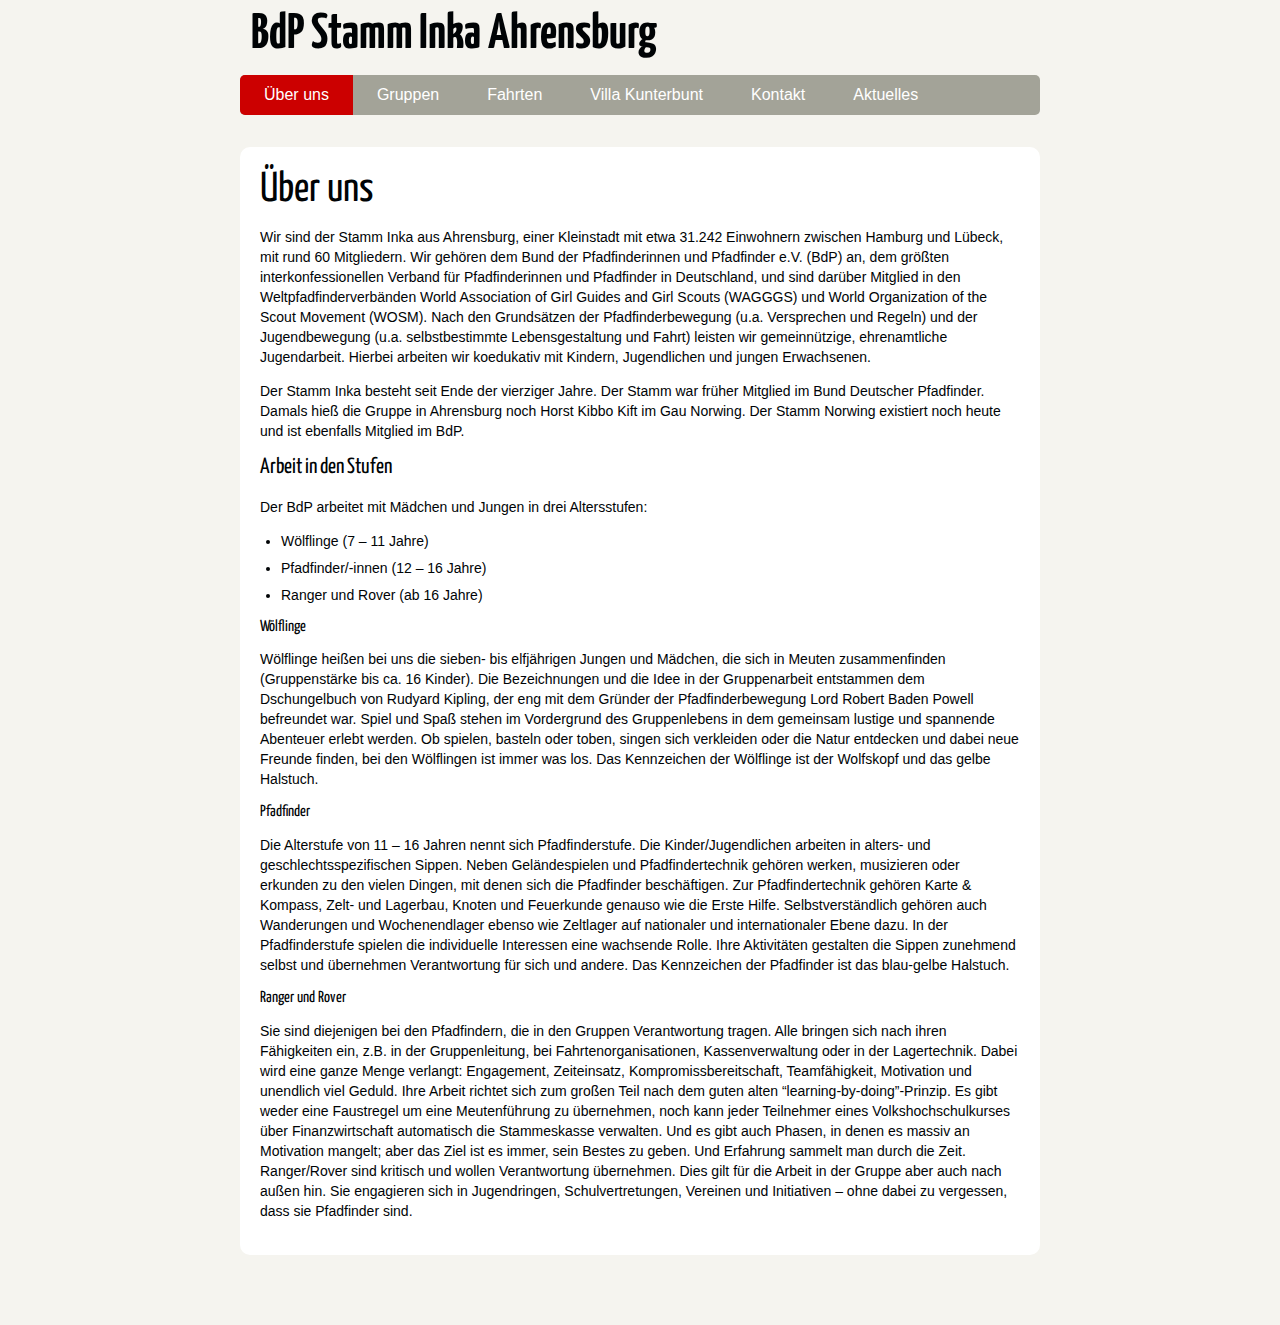
<file: index.html>
<!DOCTYPE html>
<html lang="de">
<head>
        <meta charset="utf-8" />
        <title>Über uns</title>
        <link rel="stylesheet" href="./theme/css/main.css" />

        <!--[if IE]>
            <script src="http://html5shiv.googlecode.com/svn/trunk/html5.js"></script>
        <![endif]-->
</head>

<body id="index" class="home">
        <header id="banner" class="body">
                <h1><a href="./">BdP Stamm Inka Ahrensburg </a></h1>
                <nav><ul>
                    <li class="active"><a href="./">Über uns</a></li>
                    <li><a href="./pages/20-Gruppen.html">Gruppen</a></li>
                    <li><a href="./pages/30-Fahrten.html">Fahrten</a></li>
                    <li><a href="./pages/40-Villa.html">Villa Kunterbunt</a></li>
                    <li><a href="./pages/50-Kontak.html">Kontakt</a></li>
                    <li><a href="./category/aktuelles.html">Aktuelles</a></li>
                </ul></nav>
        </header><!-- /#banner -->
<section id="content" class="body">
    <h1 class="entry-title">Über uns</h1>
    
    <p>Wir sind der Stamm Inka aus Ahrensburg, einer Kleinstadt mit etwa 31.242 Einwohnern zwischen Hamburg und Lübeck, mit rund 60 Mitgliedern. Wir gehören dem Bund der Pfadfinderinnen und Pfadfinder e.V. (BdP) an, dem größten interkonfessionellen Verband für Pfadfinderinnen und Pfadfinder in Deutschland, und sind darüber Mitglied in den Weltpfadfinderverbänden World Association of Girl Guides and Girl Scouts (WAGGGS) und World Organization of the Scout Movement (WOSM). Nach den Grundsätzen der Pfadfinderbewegung (u.a. Versprechen und Regeln) und der Jugendbewegung (u.a. selbstbestimmte Lebensgestaltung und Fahrt) leisten wir gemeinnützige, ehrenamtliche Jugendarbeit. Hierbei arbeiten wir koedukativ mit Kindern, Jugendlichen und jungen Erwachsenen.</p>
<p>Der Stamm Inka besteht seit Ende der vierziger Jahre. Der Stamm war früher Mitglied im Bund Deutscher Pfadfinder. Damals hieß die Gruppe in Ahrensburg noch Horst Kibbo Kift im Gau Norwing. Der Stamm Norwing existiert noch heute und ist ebenfalls Mitglied im BdP.</p>
<h2>Arbeit in den Stufen</h2>
<p>Der BdP arbeitet mit Mädchen und Jungen in drei Altersstufen:</p>
<ul>
<li>Wölflinge (7 – 11 Jahre)</li>
<li>Pfadfinder/-innen (12 – 16 Jahre)</li>
<li>Ranger und Rover (ab 16 Jahre)</li>
</ul>
<h5>Wölflinge</h5>
<p>Wölflinge heißen bei uns die sieben- bis elfjährigen Jungen und Mädchen, die sich in Meuten zusammenfinden (Gruppenstärke bis  ca. 16 Kinder).
Die Bezeichnungen und die Idee in der Gruppenarbeit entstammen dem Dschungelbuch von Rudyard Kipling, der eng mit dem Gründer der Pfadfinderbewegung Lord Robert Baden Powell befreundet war.
Spiel und Spaß stehen im Vordergrund des Gruppenlebens in dem gemeinsam lustige und spannende Abenteuer erlebt werden. Ob spielen, basteln oder toben, singen sich verkleiden oder die Natur entdecken und dabei neue Freunde finden, bei den Wölflingen ist immer was los.
Das Kennzeichen der Wölflinge ist der Wolfskopf und das gelbe Halstuch.</p>
<h5>Pfadfinder</h5>
<p>Die Alterstufe von 11 – 16 Jahren nennt sich Pfadfinderstufe. Die Kinder/Jugendlichen arbeiten in alters- und geschlechtsspezifischen Sippen. Neben Geländespielen und Pfadfindertechnik gehören werken, musizieren oder erkunden zu den vielen Dingen, mit denen sich die Pfadfinder beschäftigen. Zur Pfadfindertechnik gehören Karte &amp; Kompass, Zelt- und Lagerbau, Knoten und Feuerkunde genauso wie die Erste Hilfe. Selbstverständlich gehören auch Wanderungen und Wochenendlager ebenso wie Zeltlager auf nationaler und internationaler Ebene dazu.
In der Pfadfinderstufe spielen die individuelle Interessen eine wachsende Rolle. Ihre Aktivitäten gestalten die Sippen zunehmend selbst und übernehmen Verantwortung für sich und andere.
Das Kennzeichen der Pfadfinder ist das blau-gelbe Halstuch.</p>
<h5>Ranger und Rover</h5>
<p>Sie sind diejenigen bei den Pfadfindern, die in den Gruppen Verantwortung tragen. Alle bringen sich nach ihren Fähigkeiten ein, z.B. in der Gruppenleitung, bei Fahrtenorganisationen, Kassenverwaltung oder in der Lagertechnik. Dabei wird eine ganze Menge verlangt: Engagement, Zeiteinsatz, Kompromissbereitschaft, Teamfähigkeit, Motivation und unendlich viel Geduld.
Ihre Arbeit richtet sich zum großen Teil nach dem guten alten “learning-by-doing”-Prinzip. Es gibt weder eine Faustregel um eine Meutenführung zu übernehmen, noch kann jeder Teilnehmer eines Volkshochschulkurses über Finanzwirtschaft automatisch die Stammeskasse verwalten. Und es gibt auch Phasen, in denen es massiv an Motivation mangelt; aber das Ziel ist es immer, sein Bestes zu geben. Und Erfahrung sammelt man durch die Zeit.
Ranger/Rover sind kritisch und wollen Verantwortung übernehmen. Dies gilt für die Arbeit in der Gruppe aber auch nach außen hin. Sie engagieren sich in Jugendringen, Schulvertretungen, Vereinen und Initiativen – ohne dabei zu vergessen, dass sie Pfadfinder sind.</p>
</section>
        <section id="extras" class="body">
        </section><!-- /#extras -->

</body>
</html>
</file>
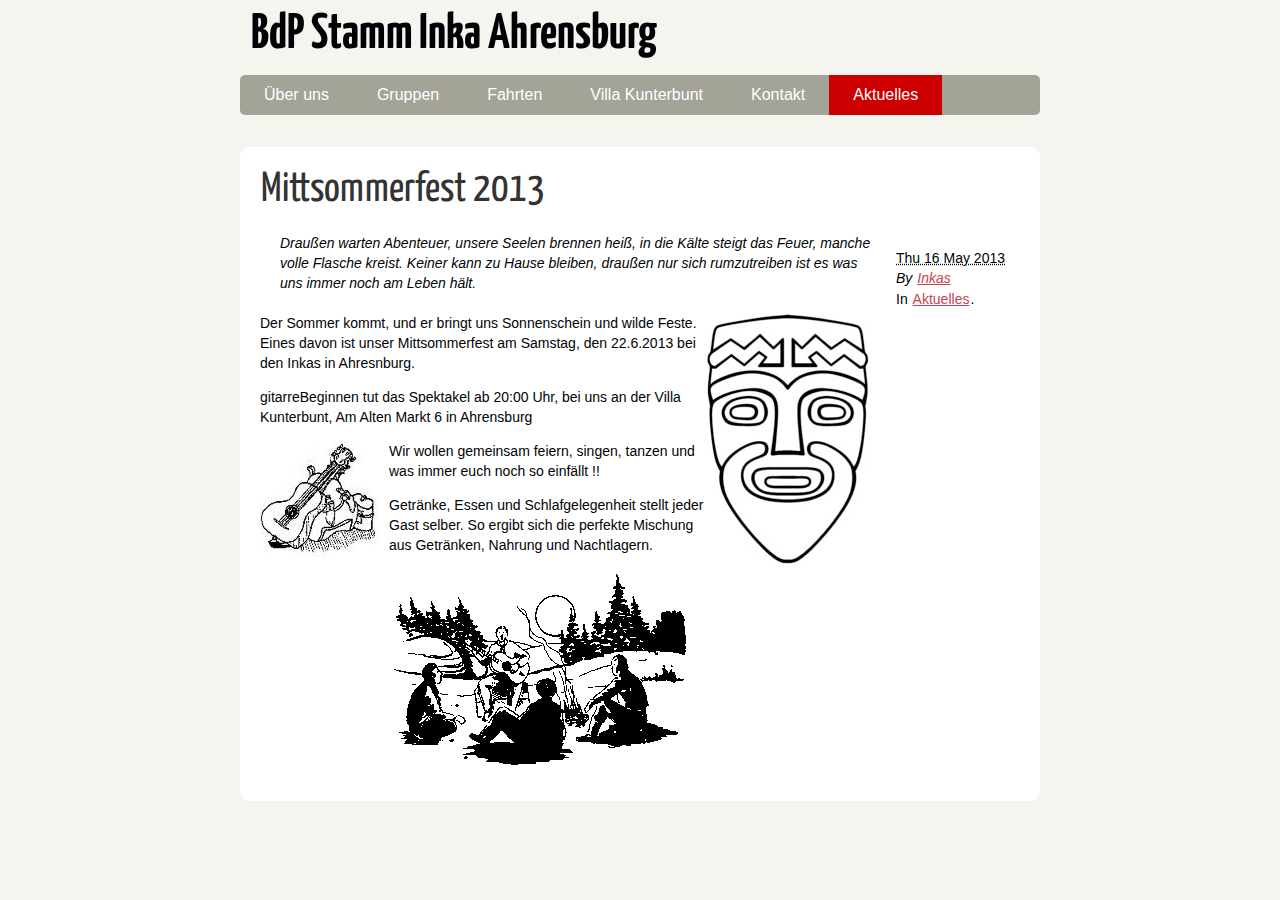
<file: 2013Mittsommerfest.html>
<!DOCTYPE html>
<html lang="de">
<head>
        <meta charset="utf-8" />
        <title>Mittsommerfest 2013</title>
        <link rel="stylesheet" href="./theme/css/main.css" />

        <!--[if IE]>
            <script src="http://html5shiv.googlecode.com/svn/trunk/html5.js"></script>
        <![endif]-->
</head>

<body id="index" class="home">
        <header id="banner" class="body">
                <h1><a href="./">BdP Stamm Inka Ahrensburg </a></h1>
                <nav><ul>
                    <li><a href="./">Über uns</a></li>
                    <li><a href="./pages/20-Gruppen.html">Gruppen</a></li>
                    <li><a href="./pages/30-Fahrten.html">Fahrten</a></li>
                    <li><a href="./pages/40-Villa.html">Villa Kunterbunt</a></li>
                    <li><a href="./pages/50-Kontak.html">Kontakt</a></li>
                    <li class="active"><a href="./category/aktuelles.html">Aktuelles</a></li>
                </ul></nav>
        </header><!-- /#banner -->
<section id="content" class="body">
  <article>
    <header>
      <h1 class="entry-title">
        <a href="./2013Mittsommerfest.html" rel="bookmark"
           title="Permalink to Mittsommerfest 2013">Mittsommerfest 2013</a></h1>
    </header>

    <div class="entry-content">
<footer class="post-info">
        <abbr class="published" title="2013-05-16T08:54:40+02:00">
                Thu 16 May 2013
        </abbr>

        <address class="vcard author">
                By <a class="url fn" href="./author/inkas.html">Inkas</a>
        </address>
<p>In <a href="./category/aktuelles.html">Aktuelles</a>. </p>

</footer><!-- /.post-info -->      <blockquote>
<p>Draußen warten Abenteuer,
unsere Seelen brennen heiß,
in die Kälte steigt das Feuer,
manche volle Flasche kreist.
Keiner kann zu Hause bleiben,
draußen nur sich rumzutreiben
ist es was uns immer noch am Leben hält.</p>
</blockquote>
<div style="float: right; margin:0 10px 10px 0">
    <img src="/uploads/2013/05/inka-e1368720586261.jpg" alt="Inka Kopf" title="Inka Kopf"/>
</div>

<p>Der Sommer kommt, und er bringt uns Sonnenschein und wilde Feste. Eines davon ist unser Mittsommerfest am Samstag, den 22.6.2013 bei den Inkas in Ahresnburg.</p>
<p>gitarreBeginnen tut das Spektakel ab 20:00 Uhr,
bei uns an der Villa Kunterbunt,
Am Alten Markt 6 in Ahrensburg</p>
<div style="float: left; margin:0 10px 10px 0">
    <img src="/uploads/2013/05/gitarre-e1368720610636.jpg" alt="Gitarre und Affe" title="Gitarre"/>
</div>

<p>Wir wollen gemeinsam feiern, singen, tanzen und was immer euch noch so einfällt !!</p>
<p>Getränke, Essen und Schlafgelegenheit stellt jeder Gast selber. So ergibt sich die perfekte Mischung aus Getränken, Nahrung und Nachtlagern.</p>
<div style="float: center; margin:0 10px 10px 0">
    <img src="/uploads/2013/05/feuerkreis-300x197.gif" alt="Singerunde am Feuerkreis" title="Feuerkreis"/>
</div>
    </div><!-- /.entry-content -->

  </article>
</section>
        <section id="extras" class="body">
        </section><!-- /#extras -->

</body>
</html>
</file>
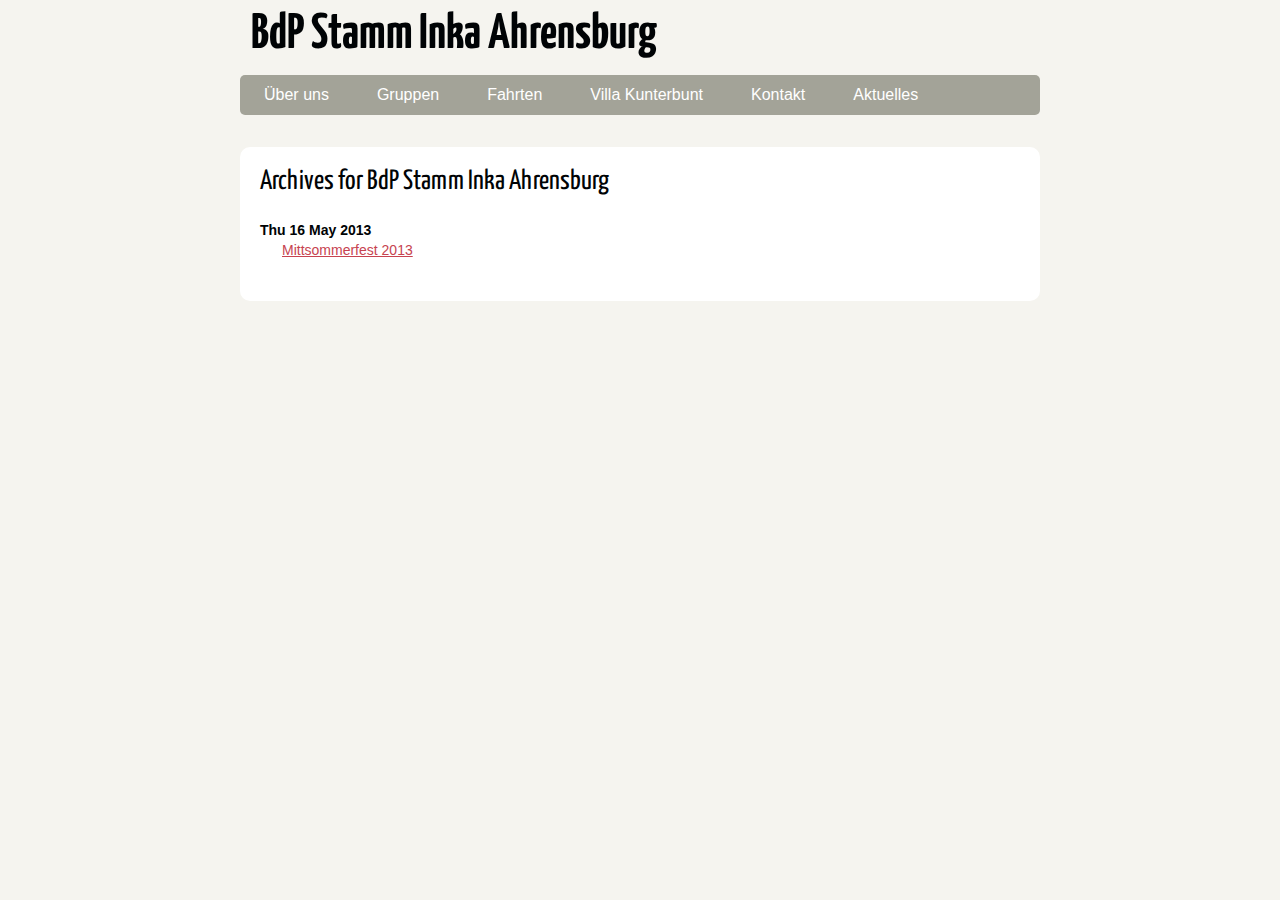
<file: archives.html>
<!DOCTYPE html>
<html lang="de">
<head>
        <meta charset="utf-8" />
        <title>BdP Stamm Inka Ahrensburg</title>
        <link rel="stylesheet" href="./theme/css/main.css" />

        <!--[if IE]>
            <script src="http://html5shiv.googlecode.com/svn/trunk/html5.js"></script>
        <![endif]-->
</head>

<body id="index" class="home">
        <header id="banner" class="body">
                <h1><a href="./">BdP Stamm Inka Ahrensburg </a></h1>
                <nav><ul>
                    <li><a href="./">Über uns</a></li>
                    <li><a href="./pages/20-Gruppen.html">Gruppen</a></li>
                    <li><a href="./pages/30-Fahrten.html">Fahrten</a></li>
                    <li><a href="./pages/40-Villa.html">Villa Kunterbunt</a></li>
                    <li><a href="./pages/50-Kontak.html">Kontakt</a></li>
                    <li><a href="./category/aktuelles.html">Aktuelles</a></li>
                </ul></nav>
        </header><!-- /#banner -->
<section id="content" class="body">
<h1>Archives for BdP Stamm Inka Ahrensburg</h1>

<dl>
    <dt>Thu 16 May 2013</dt>
    <dd><a href="./2013Mittsommerfest.html">Mittsommerfest 2013</a></dd>
</dl>
</section>
        <section id="extras" class="body">
        </section><!-- /#extras -->

</body>
</html>
</file>
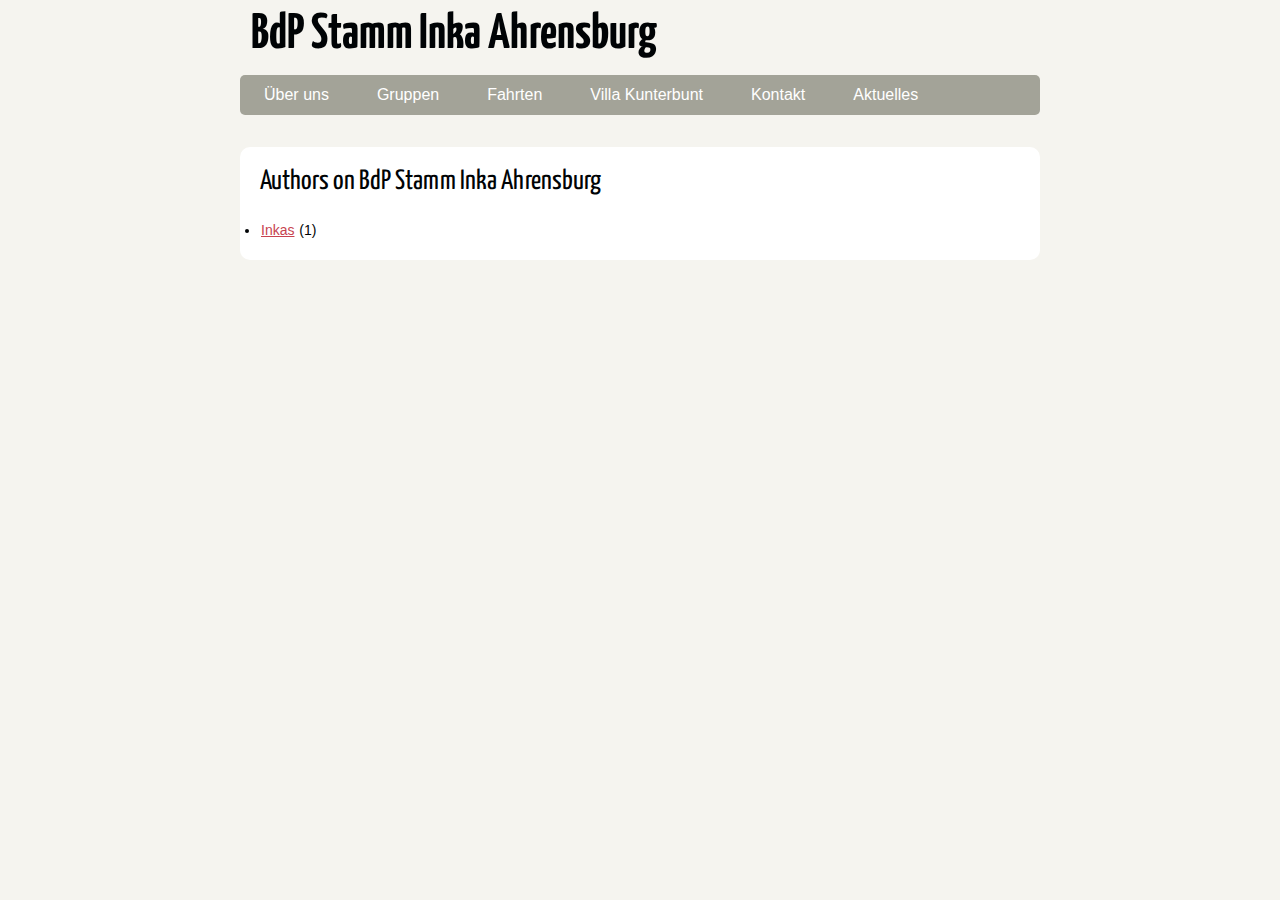
<file: authors.html>
<!DOCTYPE html>
<html lang="de">
<head>
        <meta charset="utf-8" />
        <title>BdP Stamm Inka Ahrensburg - Authors</title>
        <link rel="stylesheet" href="./theme/css/main.css" />

        <!--[if IE]>
            <script src="http://html5shiv.googlecode.com/svn/trunk/html5.js"></script>
        <![endif]-->
</head>

<body id="index" class="home">
        <header id="banner" class="body">
                <h1><a href="./">BdP Stamm Inka Ahrensburg </a></h1>
                <nav><ul>
                    <li><a href="./">Über uns</a></li>
                    <li><a href="./pages/20-Gruppen.html">Gruppen</a></li>
                    <li><a href="./pages/30-Fahrten.html">Fahrten</a></li>
                    <li><a href="./pages/40-Villa.html">Villa Kunterbunt</a></li>
                    <li><a href="./pages/50-Kontak.html">Kontakt</a></li>
                    <li><a href="./category/aktuelles.html">Aktuelles</a></li>
                </ul></nav>
        </header><!-- /#banner -->

<section id="content" class="body">
    <h1>Authors on BdP Stamm Inka Ahrensburg</h1>        <li><a href="./author/inkas.html">Inkas</a> (1)</li>
</section>

        <section id="extras" class="body">
        </section><!-- /#extras -->

</body>
</html>
</file>
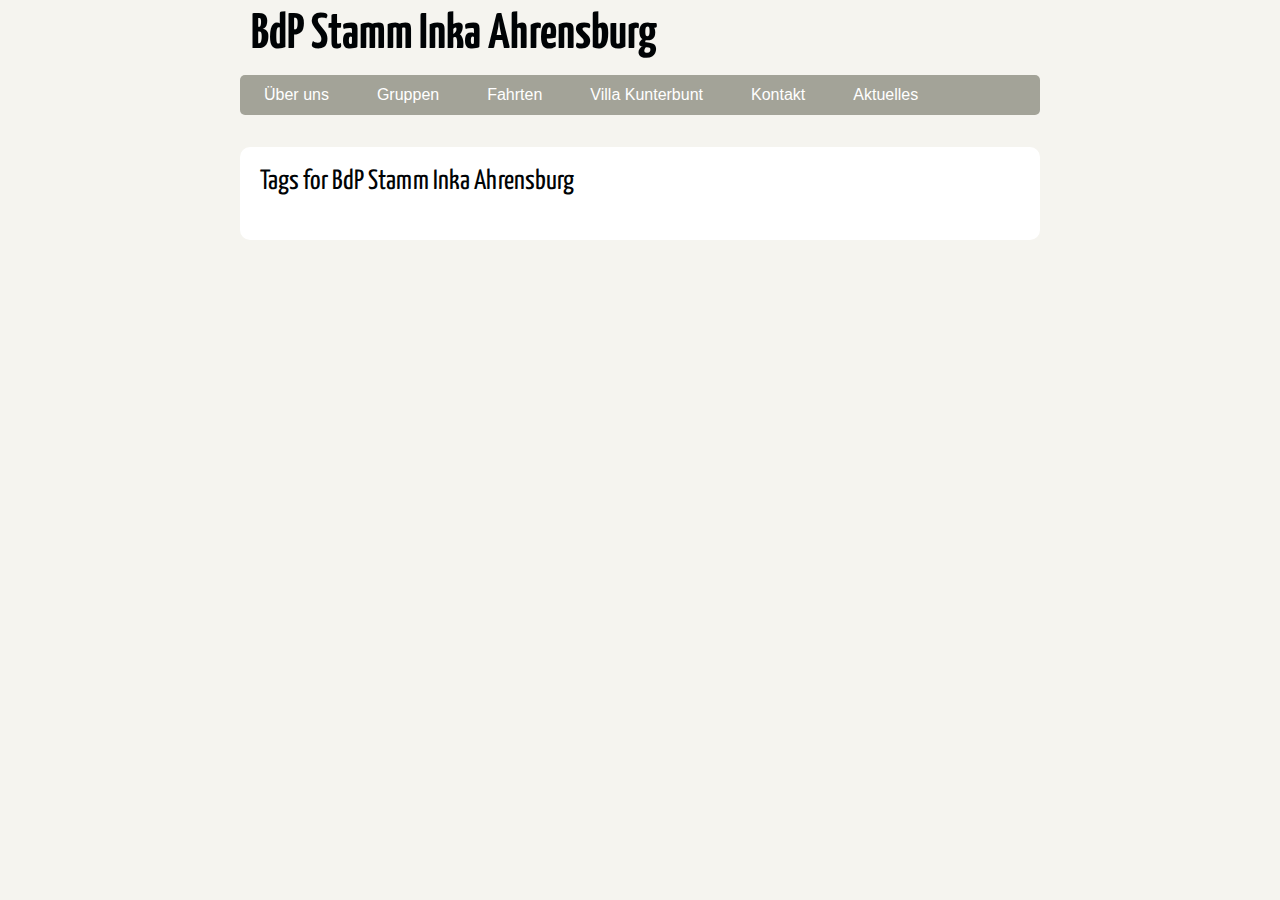
<file: tags.html>
<!DOCTYPE html>
<html lang="de">
<head>
        <meta charset="utf-8" />
        <title>BdP Stamm Inka Ahrensburg - Tags</title>
        <link rel="stylesheet" href="./theme/css/main.css" />

        <!--[if IE]>
            <script src="http://html5shiv.googlecode.com/svn/trunk/html5.js"></script>
        <![endif]-->
</head>

<body id="index" class="home">
        <header id="banner" class="body">
                <h1><a href="./">BdP Stamm Inka Ahrensburg </a></h1>
                <nav><ul>
                    <li><a href="./">Über uns</a></li>
                    <li><a href="./pages/20-Gruppen.html">Gruppen</a></li>
                    <li><a href="./pages/30-Fahrten.html">Fahrten</a></li>
                    <li><a href="./pages/40-Villa.html">Villa Kunterbunt</a></li>
                    <li><a href="./pages/50-Kontak.html">Kontakt</a></li>
                    <li><a href="./category/aktuelles.html">Aktuelles</a></li>
                </ul></nav>
        </header><!-- /#banner -->

<section id="content" class="body">
    <h1>Tags for BdP Stamm Inka Ahrensburg</h1></section>

        <section id="extras" class="body">
        </section><!-- /#extras -->

</body>
</html>
</file>
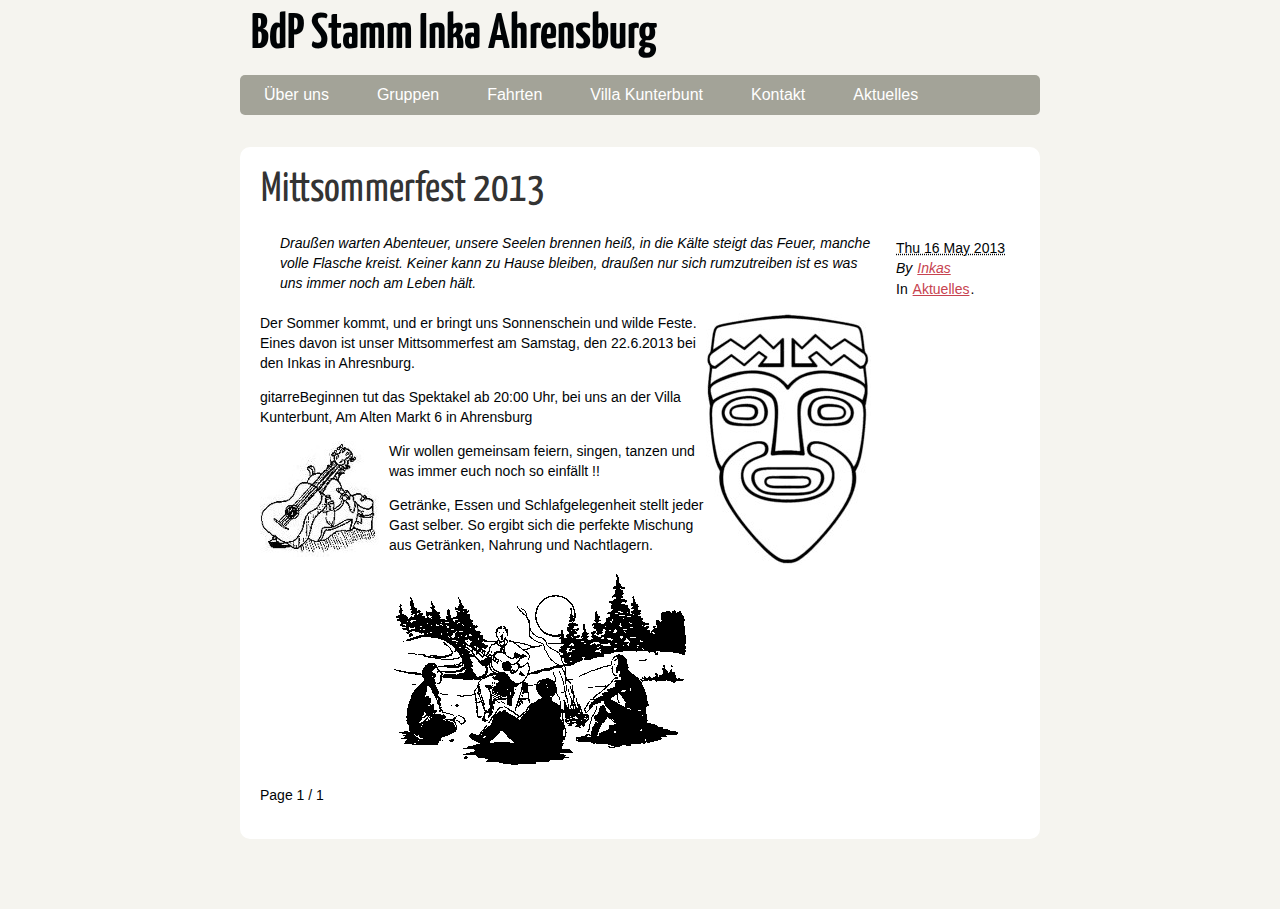
<file: author/inkas.html>
<!DOCTYPE html>
<html lang="de">
<head>
        <meta charset="utf-8" />
        <title>BdP Stamm Inka Ahrensburg - Inkas</title>
        <link rel="stylesheet" href="../theme/css/main.css" />

        <!--[if IE]>
            <script src="http://html5shiv.googlecode.com/svn/trunk/html5.js"></script>
        <![endif]-->
</head>

<body id="index" class="home">
        <header id="banner" class="body">
                <h1><a href="../">BdP Stamm Inka Ahrensburg </a></h1>
                <nav><ul>
                    <li><a href="../">Über uns</a></li>
                    <li><a href="../pages/20-Gruppen.html">Gruppen</a></li>
                    <li><a href="../pages/30-Fahrten.html">Fahrten</a></li>
                    <li><a href="../pages/40-Villa.html">Villa Kunterbunt</a></li>
                    <li><a href="../pages/50-Kontak.html">Kontakt</a></li>
                    <li><a href="../category/aktuelles.html">Aktuelles</a></li>
                </ul></nav>
        </header><!-- /#banner -->

            <aside id="featured" class="body">
                <article>
                    <h1 class="entry-title"><a href="../2013Mittsommerfest.html">Mittsommerfest 2013</a></h1>
<footer class="post-info">
        <abbr class="published" title="2013-05-16T08:54:40+02:00">
                Thu 16 May 2013
        </abbr>

        <address class="vcard author">
                By <a class="url fn" href="../author/inkas.html">Inkas</a>
        </address>
<p>In <a href="../category/aktuelles.html">Aktuelles</a>. </p>

</footer><!-- /.post-info --><blockquote>
<p>Draußen warten Abenteuer,
unsere Seelen brennen heiß,
in die Kälte steigt das Feuer,
manche volle Flasche kreist.
Keiner kann zu Hause bleiben,
draußen nur sich rumzutreiben
ist es was uns immer noch am Leben hält.</p>
</blockquote>
<div style="float: right; margin:0 10px 10px 0">
    <img src="/uploads/2013/05/inka-e1368720586261.jpg" alt="Inka Kopf" title="Inka Kopf"/>
</div>

<p>Der Sommer kommt, und er bringt uns Sonnenschein und wilde Feste. Eines davon ist unser Mittsommerfest am Samstag, den 22.6.2013 bei den Inkas in Ahresnburg.</p>
<p>gitarreBeginnen tut das Spektakel ab 20:00 Uhr,
bei uns an der Villa Kunterbunt,
Am Alten Markt 6 in Ahrensburg</p>
<div style="float: left; margin:0 10px 10px 0">
    <img src="/uploads/2013/05/gitarre-e1368720610636.jpg" alt="Gitarre und Affe" title="Gitarre"/>
</div>

<p>Wir wollen gemeinsam feiern, singen, tanzen und was immer euch noch so einfällt !!</p>
<p>Getränke, Essen und Schlafgelegenheit stellt jeder Gast selber. So ergibt sich die perfekte Mischung aus Getränken, Nahrung und Nachtlagern.</p>
<div style="float: center; margin:0 10px 10px 0">
    <img src="/uploads/2013/05/feuerkreis-300x197.gif" alt="Singerunde am Feuerkreis" title="Feuerkreis"/>
</div>                </article>
<p class="paginator">
    Page 1 / 1
</p>
            </aside><!-- /#featured -->
            </ol><!-- /#posts-list -->
            </section><!-- /#content -->
        <section id="extras" class="body">
        </section><!-- /#extras -->

</body>
</html>
</file>
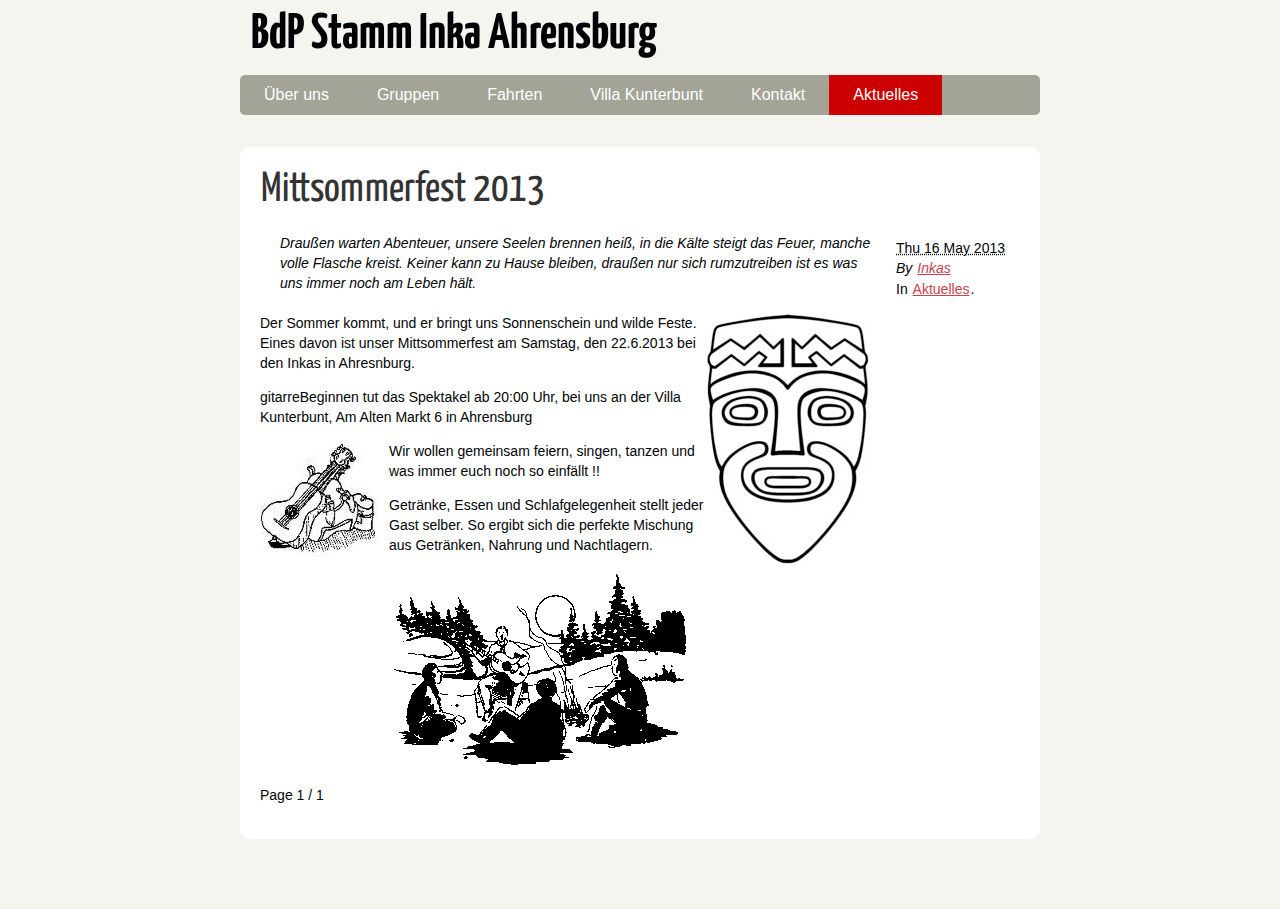
<file: category/aktuelles.html>
<!DOCTYPE html>
<html lang="de">
<head>
        <meta charset="utf-8" />
        <title>BdP Stamm Inka Ahrensburg - Aktuelles</title>
        <link rel="stylesheet" href="../theme/css/main.css" />

        <!--[if IE]>
            <script src="http://html5shiv.googlecode.com/svn/trunk/html5.js"></script>
        <![endif]-->
</head>

<body id="index" class="home">
        <header id="banner" class="body">
                <h1><a href="../">BdP Stamm Inka Ahrensburg </a></h1>
                <nav><ul>
                    <li><a href="../">Über uns</a></li>
                    <li><a href="../pages/20-Gruppen.html">Gruppen</a></li>
                    <li><a href="../pages/30-Fahrten.html">Fahrten</a></li>
                    <li><a href="../pages/40-Villa.html">Villa Kunterbunt</a></li>
                    <li><a href="../pages/50-Kontak.html">Kontakt</a></li>
                    <li class="active"><a href="../category/aktuelles.html">Aktuelles</a></li>
                </ul></nav>
        </header><!-- /#banner -->

            <aside id="featured" class="body">
                <article>
                    <h1 class="entry-title"><a href="../2013Mittsommerfest.html">Mittsommerfest 2013</a></h1>
<footer class="post-info">
        <abbr class="published" title="2013-05-16T08:54:40+02:00">
                Thu 16 May 2013
        </abbr>

        <address class="vcard author">
                By <a class="url fn" href="../author/inkas.html">Inkas</a>
        </address>
<p>In <a href="../category/aktuelles.html">Aktuelles</a>. </p>

</footer><!-- /.post-info --><blockquote>
<p>Draußen warten Abenteuer,
unsere Seelen brennen heiß,
in die Kälte steigt das Feuer,
manche volle Flasche kreist.
Keiner kann zu Hause bleiben,
draußen nur sich rumzutreiben
ist es was uns immer noch am Leben hält.</p>
</blockquote>
<div style="float: right; margin:0 10px 10px 0">
    <img src="/uploads/2013/05/inka-e1368720586261.jpg" alt="Inka Kopf" title="Inka Kopf"/>
</div>

<p>Der Sommer kommt, und er bringt uns Sonnenschein und wilde Feste. Eines davon ist unser Mittsommerfest am Samstag, den 22.6.2013 bei den Inkas in Ahresnburg.</p>
<p>gitarreBeginnen tut das Spektakel ab 20:00 Uhr,
bei uns an der Villa Kunterbunt,
Am Alten Markt 6 in Ahrensburg</p>
<div style="float: left; margin:0 10px 10px 0">
    <img src="/uploads/2013/05/gitarre-e1368720610636.jpg" alt="Gitarre und Affe" title="Gitarre"/>
</div>

<p>Wir wollen gemeinsam feiern, singen, tanzen und was immer euch noch so einfällt !!</p>
<p>Getränke, Essen und Schlafgelegenheit stellt jeder Gast selber. So ergibt sich die perfekte Mischung aus Getränken, Nahrung und Nachtlagern.</p>
<div style="float: center; margin:0 10px 10px 0">
    <img src="/uploads/2013/05/feuerkreis-300x197.gif" alt="Singerunde am Feuerkreis" title="Feuerkreis"/>
</div>                </article>
<p class="paginator">
    Page 1 / 1
</p>
            </aside><!-- /#featured -->
            </ol><!-- /#posts-list -->
            </section><!-- /#content -->
        <section id="extras" class="body">
        </section><!-- /#extras -->

</body>
</html>
</file>
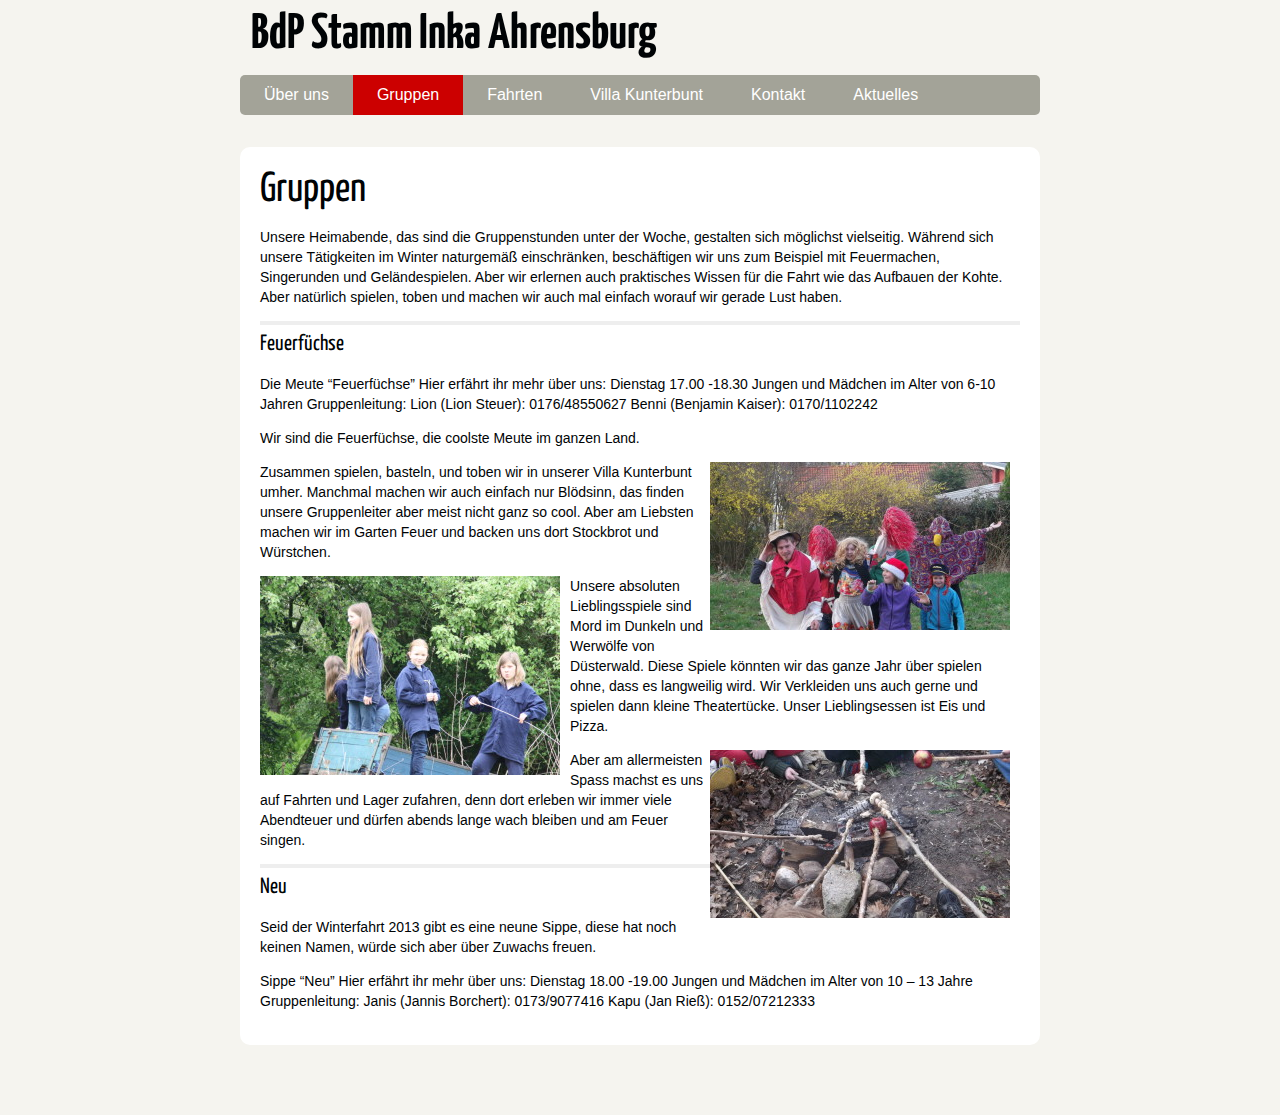
<file: pages/20-Gruppen.html>
<!DOCTYPE html>
<html lang="de">
<head>
        <meta charset="utf-8" />
        <title>Gruppen</title>
        <link rel="stylesheet" href="../theme/css/main.css" />

        <!--[if IE]>
            <script src="http://html5shiv.googlecode.com/svn/trunk/html5.js"></script>
        <![endif]-->
</head>

<body id="index" class="home">
        <header id="banner" class="body">
                <h1><a href="../">BdP Stamm Inka Ahrensburg </a></h1>
                <nav><ul>
                    <li><a href="../">Über uns</a></li>
                    <li class="active"><a href="../pages/20-Gruppen.html">Gruppen</a></li>
                    <li><a href="../pages/30-Fahrten.html">Fahrten</a></li>
                    <li><a href="../pages/40-Villa.html">Villa Kunterbunt</a></li>
                    <li><a href="../pages/50-Kontak.html">Kontakt</a></li>
                    <li><a href="../category/aktuelles.html">Aktuelles</a></li>
                </ul></nav>
        </header><!-- /#banner -->
<section id="content" class="body">
    <h1 class="entry-title">Gruppen</h1>
    
    <p>Unsere Heimabende, das sind die Gruppenstunden unter der Woche, gestalten sich möglichst vielseitig. Während sich unsere Tätigkeiten im Winter naturgemäß einschränken, beschäftigen wir uns zum Beispiel mit Feuermachen, Singerunden und Geländespielen. Aber wir erlernen auch praktisches Wissen für die Fahrt wie das Aufbauen der Kohte. Aber natürlich spielen, toben und machen wir auch mal einfach worauf wir gerade Lust haben.</p>
<hr />
<h2>Feuerfüchse</h2>
<p>Die Meute “Feuerfüchse” Hier erfährt ihr mehr über uns:
Dienstag 17.00 -18.30
Jungen und Mädchen im Alter von 6-10 Jahren
Gruppenleitung:
Lion (Lion Steuer): 0176/48550627
Benni (Benjamin Kaiser): 0170/1102242</p>
<p>Wir sind die Feuerfüchse, die coolste Meute im ganzen Land. </p>
<div style="float: right; margin:0 10px 10px 0">
    <img src="/uploads/2013/05/DSCF0483-300x168.jpg" alt="Your alt text" title="Title"/>
</div>

<p>Zusammen spielen, basteln, und toben wir in unserer Villa Kunterbunt umher. Manchmal machen wir auch einfach nur Blödsinn, das finden unsere Gruppenleiter aber meist nicht ganz so cool.
Aber am Liebsten machen wir im Garten Feuer und backen uns dort Stockbrot und Würstchen.</p>
<div style="float: left; margin:0 10px 10px 0">
    <img src="/uploads/2013/05/IMG_1122-300x199.jpg" alt="Your alt text" title="Title"/>
</div>

<p>Unsere absoluten Lieblingsspiele sind Mord im Dunkeln und Werwölfe von Düsterwald. Diese Spiele könnten wir das ganze Jahr über spielen ohne, dass es langweilig wird.
Wir Verkleiden uns auch gerne und spielen dann kleine Theatertücke.
Unser Lieblingsessen ist Eis und Pizza.</p>
<div style="float: right; margin:0 10px 10px 0">
    <img src="/uploads/2013/05/DSCF0430-300x168.jpg" alt="Your alt text" title="Title"/>
</div>

<p>Aber am allermeisten Spass machst es uns auf Fahrten und Lager zufahren, denn dort erleben wir immer viele Abendteuer und dürfen abends lange wach bleiben und am Feuer singen.</p>
<hr />
<h2>Neu</h2>
<p>Seid der Winterfahrt 2013 gibt es eine neune Sippe, diese hat noch keinen Namen, würde sich aber über Zuwachs freuen.</p>
<p>Sippe “Neu”  Hier erfährt ihr mehr über uns:
Dienstag 18.00 -19.00
Jungen und Mädchen im Alter von 10 – 13 Jahre
Gruppenleitung:
Janis (Jannis Borchert): 0173/9077416
Kapu (Jan Rieß): 0152/07212333</p>
</section>
        <section id="extras" class="body">
        </section><!-- /#extras -->

</body>
</html>
</file>
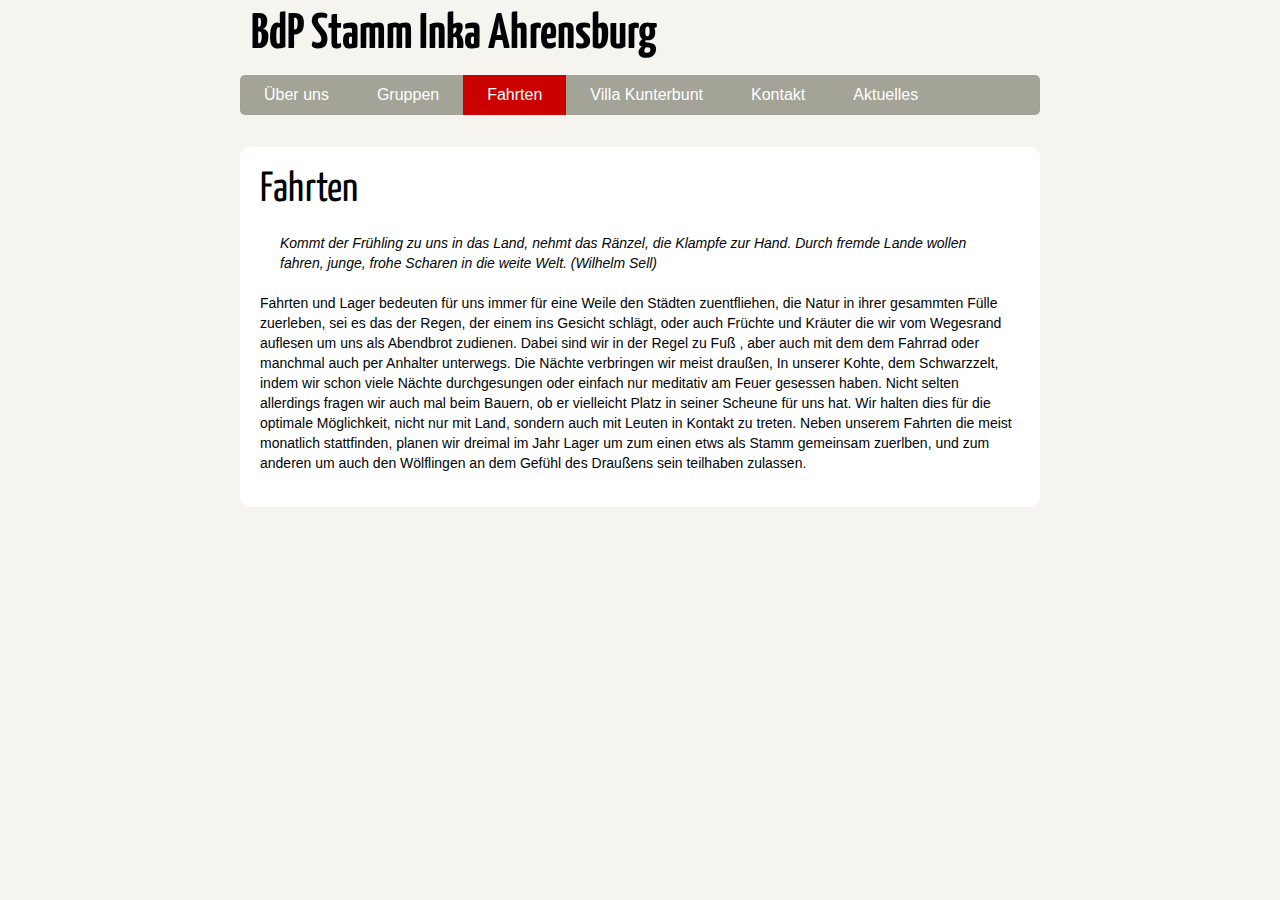
<file: pages/30-Fahrten.html>
<!DOCTYPE html>
<html lang="de">
<head>
        <meta charset="utf-8" />
        <title>Fahrten</title>
        <link rel="stylesheet" href="../theme/css/main.css" />

        <!--[if IE]>
            <script src="http://html5shiv.googlecode.com/svn/trunk/html5.js"></script>
        <![endif]-->
</head>

<body id="index" class="home">
        <header id="banner" class="body">
                <h1><a href="../">BdP Stamm Inka Ahrensburg </a></h1>
                <nav><ul>
                    <li><a href="../">Über uns</a></li>
                    <li><a href="../pages/20-Gruppen.html">Gruppen</a></li>
                    <li class="active"><a href="../pages/30-Fahrten.html">Fahrten</a></li>
                    <li><a href="../pages/40-Villa.html">Villa Kunterbunt</a></li>
                    <li><a href="../pages/50-Kontak.html">Kontakt</a></li>
                    <li><a href="../category/aktuelles.html">Aktuelles</a></li>
                </ul></nav>
        </header><!-- /#banner -->
<section id="content" class="body">
    <h1 class="entry-title">Fahrten</h1>
    
    <blockquote>
<p>Kommt der Frühling zu uns in das Land,
nehmt das Ränzel, die Klampfe zur Hand.
Durch fremde Lande wollen fahren,
junge, frohe Scharen in die weite Welt.
(Wilhelm Sell)</p>
</blockquote>
<p>Fahrten und Lager bedeuten für uns immer für eine Weile den Städten zuentfliehen, die Natur in ihrer gesammten Fülle zuerleben, sei es das der Regen, der einem ins Gesicht schlägt, oder auch Früchte und Kräuter die wir vom Wegesrand auflesen um uns als Abendbrot zudienen.
Dabei sind wir in der Regel zu Fuß , aber auch mit dem dem Fahrrad oder manchmal auch per Anhalter unterwegs.
Die Nächte verbringen wir meist draußen, In unserer Kohte, dem Schwarzzelt, indem wir schon viele Nächte durchgesungen oder einfach nur meditativ am Feuer gesessen haben. Nicht selten allerdings fragen wir auch mal beim Bauern, ob er vielleicht Platz in seiner Scheune für uns hat. Wir halten dies für die optimale Möglichkeit, nicht nur mit Land, sondern auch mit Leuten in Kontakt zu treten.
Neben unserem Fahrten die meist monatlich stattfinden, planen wir dreimal im Jahr Lager um zum einen etws als Stamm gemeinsam zuerlben, und zum anderen um auch den Wölflingen an dem Gefühl des Draußens sein teilhaben zulassen.</p>
</section>
        <section id="extras" class="body">
        </section><!-- /#extras -->

</body>
</html>
</file>
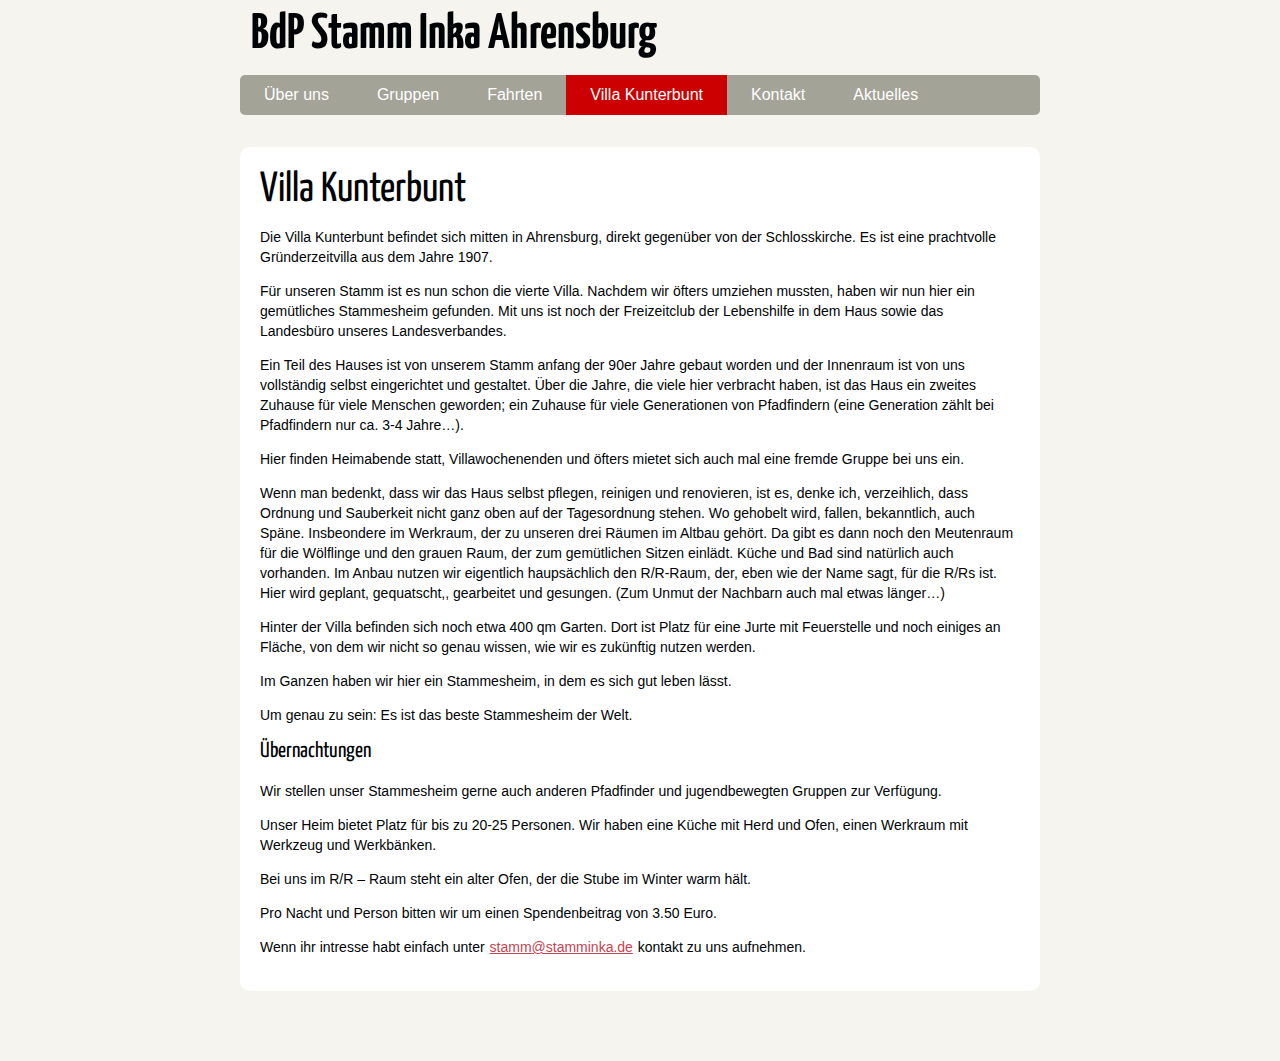
<file: pages/40-Villa.html>
<!DOCTYPE html>
<html lang="de">
<head>
        <meta charset="utf-8" />
        <title>Villa Kunterbunt</title>
        <link rel="stylesheet" href="../theme/css/main.css" />

        <!--[if IE]>
            <script src="http://html5shiv.googlecode.com/svn/trunk/html5.js"></script>
        <![endif]-->
</head>

<body id="index" class="home">
        <header id="banner" class="body">
                <h1><a href="../">BdP Stamm Inka Ahrensburg </a></h1>
                <nav><ul>
                    <li><a href="../">Über uns</a></li>
                    <li><a href="../pages/20-Gruppen.html">Gruppen</a></li>
                    <li><a href="../pages/30-Fahrten.html">Fahrten</a></li>
                    <li class="active"><a href="../pages/40-Villa.html">Villa Kunterbunt</a></li>
                    <li><a href="../pages/50-Kontak.html">Kontakt</a></li>
                    <li><a href="../category/aktuelles.html">Aktuelles</a></li>
                </ul></nav>
        </header><!-- /#banner -->
<section id="content" class="body">
    <h1 class="entry-title">Villa Kunterbunt</h1>
    
    <p>Die Villa Kunterbunt befindet sich mitten in Ahrensburg, direkt gegenüber von der Schlosskirche.
Es ist eine prachtvolle Gründerzeitvilla aus dem Jahre 1907.</p>
<p>Für unseren Stamm ist es nun schon die vierte Villa. Nachdem wir öfters umziehen mussten, haben wir nun hier ein gemütliches Stammesheim gefunden. Mit uns ist noch der Freizeitclub der Lebenshilfe in dem Haus sowie das Landesbüro unseres Landesverbandes.</p>
<p>Ein Teil des Hauses ist von unserem Stamm anfang der 90er Jahre gebaut worden und der Innenraum ist von uns vollständig selbst eingerichtet und gestaltet. Über die Jahre, die viele hier verbracht haben, ist das Haus ein zweites Zuhause für viele Menschen geworden; ein Zuhause für viele Generationen von Pfadfindern (eine Generation zählt bei Pfadfindern nur ca. 3-4 Jahre…).</p>
<p>Hier finden Heimabende statt, Villawochenenden und öfters mietet sich auch mal eine fremde Gruppe bei uns ein.</p>
<p>Wenn man bedenkt, dass wir das Haus selbst pflegen, reinigen und renovieren, ist es, denke ich, verzeihlich, dass Ordnung und Sauberkeit nicht ganz oben auf der Tagesordnung stehen. Wo gehobelt wird, fallen, bekanntlich, auch Späne. Insbeondere im Werkraum, der zu unseren drei Räumen im Altbau gehört. Da gibt es dann noch den Meutenraum für die Wölflinge und den grauen Raum, der zum gemütlichen Sitzen einlädt. Küche und Bad sind natürlich auch vorhanden. Im Anbau nutzen wir eigentlich haupsächlich den R/R-Raum, der, eben wie der Name sagt, für die R/Rs ist. Hier wird geplant, gequatscht,, gearbeitet und gesungen. (Zum Unmut der Nachbarn auch mal etwas länger…)</p>
<p>Hinter der Villa befinden sich noch etwa 400 qm Garten. Dort ist Platz für eine Jurte mit Feuerstelle und noch einiges an Fläche, von dem wir nicht so genau wissen, wie wir es zukünftig nutzen werden.</p>
<p>Im Ganzen haben wir hier ein Stammesheim, in dem es sich gut leben lässt.</p>
<p>Um genau zu sein: Es ist das beste Stammesheim der Welt.</p>
<h2>Übernachtungen</h2>
<p>Wir stellen unser Stammesheim gerne auch anderen Pfadfinder und jugendbewegten Gruppen zur Verfügung.</p>
<p>Unser Heim bietet Platz für bis zu 20-25 Personen. Wir haben eine Küche mit Herd und Ofen, einen Werkraum mit Werkzeug und Werkbänken.</p>
<p>Bei uns im R/R – Raum steht ein alter Ofen, der die Stube im Winter warm hält.</p>
<p>Pro Nacht und Person bitten wir um einen Spendenbeitrag von 3.50 Euro.</p>
<p>Wenn ihr intresse habt einfach unter <a href="&#109;&#97;&#105;&#108;&#116;&#111;&#58;&#115;&#116;&#97;&#109;&#109;&#64;&#115;&#116;&#97;&#109;&#109;&#105;&#110;&#107;&#97;&#46;&#100;&#101;">&#115;&#116;&#97;&#109;&#109;&#64;&#115;&#116;&#97;&#109;&#109;&#105;&#110;&#107;&#97;&#46;&#100;&#101;</a> kontakt zu uns aufnehmen.</p>
</section>
        <section id="extras" class="body">
        </section><!-- /#extras -->

</body>
</html>
</file>
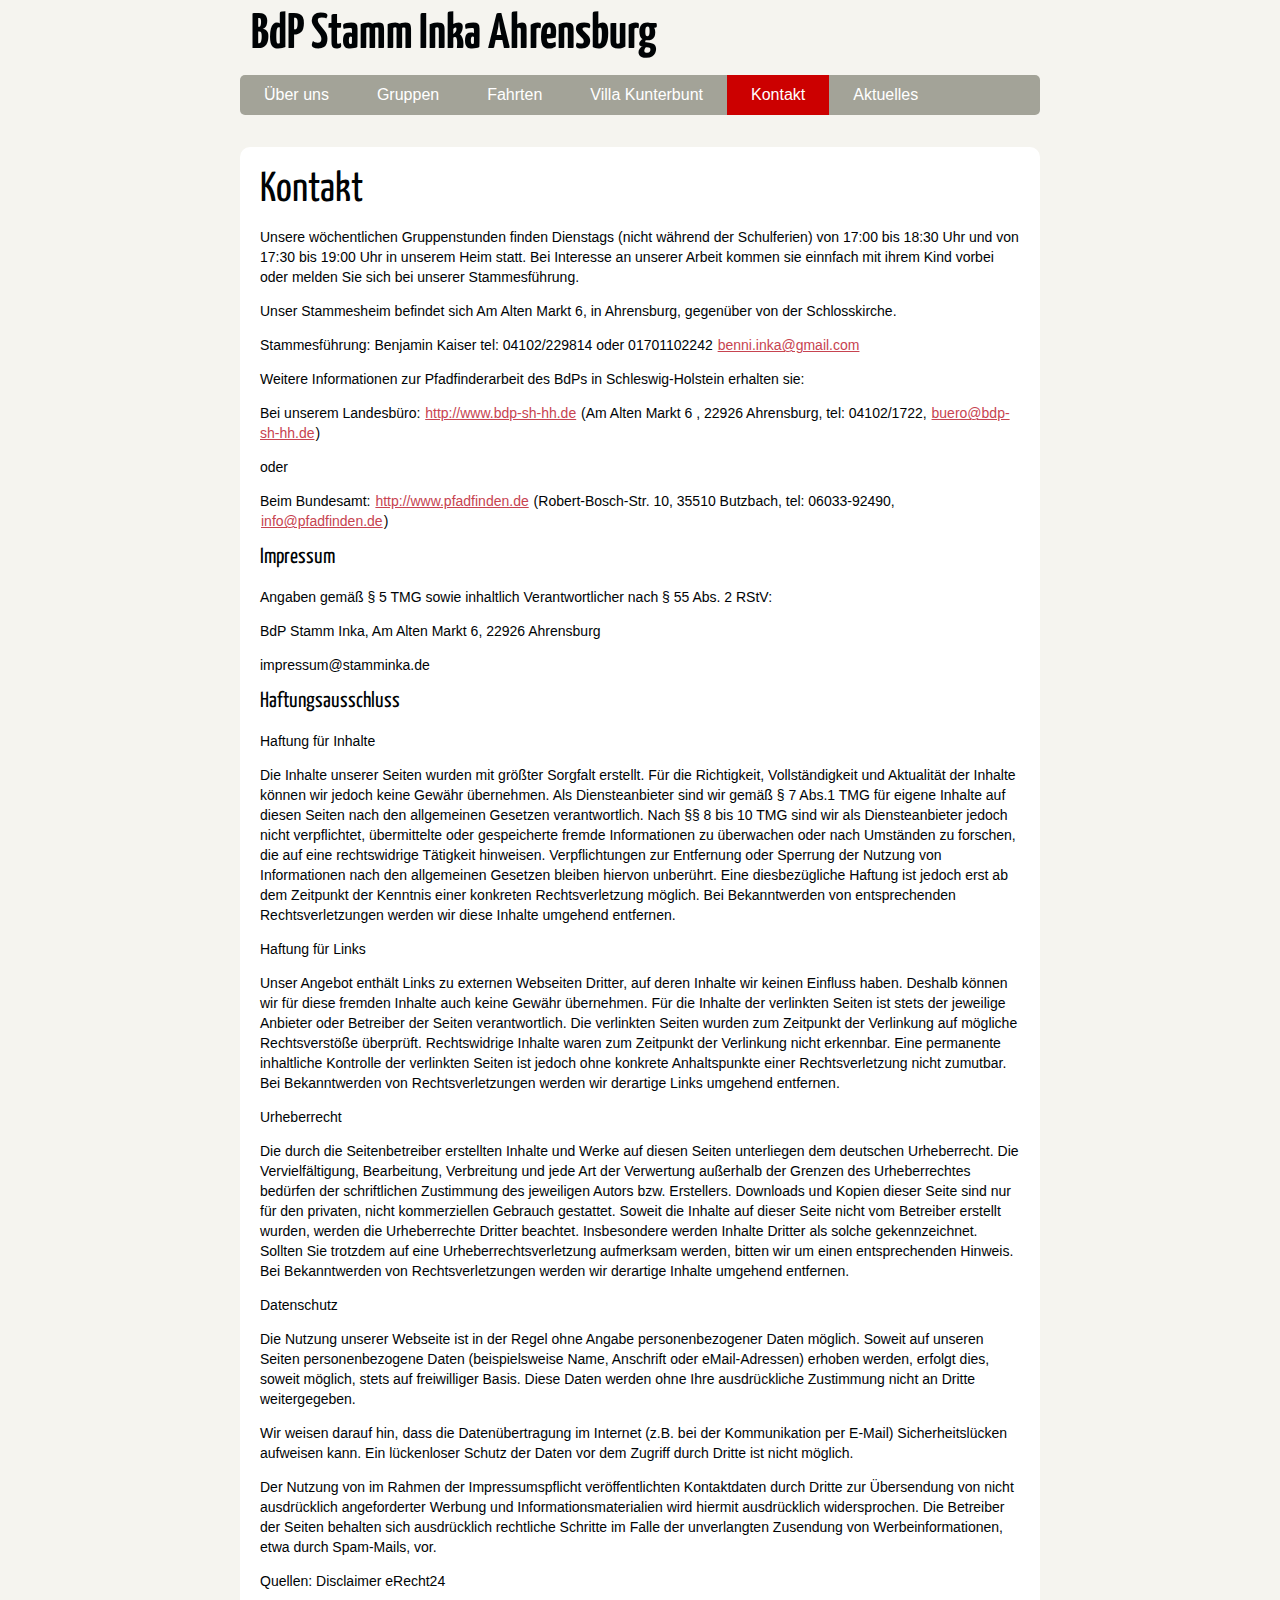
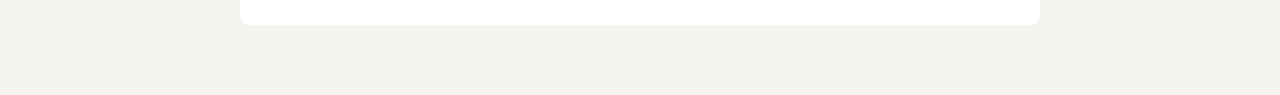
<file: pages/50-Kontak.html>
<!DOCTYPE html>
<html lang="de">
<head>
        <meta charset="utf-8" />
        <title>Kontakt</title>
        <link rel="stylesheet" href="../theme/css/main.css" />

        <!--[if IE]>
            <script src="http://html5shiv.googlecode.com/svn/trunk/html5.js"></script>
        <![endif]-->
</head>

<body id="index" class="home">
        <header id="banner" class="body">
                <h1><a href="../">BdP Stamm Inka Ahrensburg </a></h1>
                <nav><ul>
                    <li><a href="../">Über uns</a></li>
                    <li><a href="../pages/20-Gruppen.html">Gruppen</a></li>
                    <li><a href="../pages/30-Fahrten.html">Fahrten</a></li>
                    <li><a href="../pages/40-Villa.html">Villa Kunterbunt</a></li>
                    <li class="active"><a href="../pages/50-Kontak.html">Kontakt</a></li>
                    <li><a href="../category/aktuelles.html">Aktuelles</a></li>
                </ul></nav>
        </header><!-- /#banner -->
<section id="content" class="body">
    <h1 class="entry-title">Kontakt</h1>
    
    <p>Unsere wöchentlichen Gruppenstunden finden Dienstags (nicht während der Schulferien) von 17:00 bis 18:30 Uhr und von 17:30 bis 19:00 Uhr in unserem Heim statt. Bei Interesse an unserer Arbeit kommen sie einnfach mit ihrem Kind vorbei oder melden Sie sich bei unserer Stammesführung.</p>
<p>Unser Stammesheim befindet sich Am Alten Markt 6, in Ahrensburg, gegenüber von der Schlosskirche.</p>
<p>Stammesführung:
Benjamin Kaiser
tel: 04102/229814 oder 01701102242
<a href="&#109;&#97;&#105;&#108;&#116;&#111;&#58;&#98;&#101;&#110;&#110;&#105;&#46;&#105;&#110;&#107;&#97;&#64;&#103;&#109;&#97;&#105;&#108;&#46;&#99;&#111;&#109;">&#98;&#101;&#110;&#110;&#105;&#46;&#105;&#110;&#107;&#97;&#64;&#103;&#109;&#97;&#105;&#108;&#46;&#99;&#111;&#109;</a></p>
<p>Weitere Informationen zur Pfadfinderarbeit des BdPs in Schleswig-Holstein erhalten sie:</p>
<p>Bei unserem Landesbüro: <a href="http://www.bdp-sh-hh.de">http://www.bdp-sh-hh.de</a>
(Am Alten Markt 6 , 22926 Ahrensburg, tel: 04102/1722, <a href="&#109;&#97;&#105;&#108;&#116;&#111;&#58;&#98;&#117;&#101;&#114;&#111;&#64;&#98;&#100;&#112;&#45;&#115;&#104;&#45;&#104;&#104;&#46;&#100;&#101;">&#98;&#117;&#101;&#114;&#111;&#64;&#98;&#100;&#112;&#45;&#115;&#104;&#45;&#104;&#104;&#46;&#100;&#101;</a>)</p>
<p>oder</p>
<p>Beim Bundesamt: <a href="http://www.pfadfinden.de">http://www.pfadfinden.de</a>
(Robert-Bosch-Str. 10, 35510 Butzbach, tel: 06033-92490, <a href="&#109;&#97;&#105;&#108;&#116;&#111;&#58;&#105;&#110;&#102;&#111;&#64;&#112;&#102;&#97;&#100;&#102;&#105;&#110;&#100;&#101;&#110;&#46;&#100;&#101;">&#105;&#110;&#102;&#111;&#64;&#112;&#102;&#97;&#100;&#102;&#105;&#110;&#100;&#101;&#110;&#46;&#100;&#101;</a>)</p>
<h2>Impressum</h2>
<p>Angaben gemäß § 5 TMG sowie inhaltlich Verantwortlicher nach § 55 Abs. 2 RStV:</p>
<p>BdP Stamm Inka, Am Alten Markt 6, 22926 Ahrensburg</p>
<p>impressum@stamminka.de</p>
<h2>Haftungsausschluss</h2>
<p>Haftung für Inhalte</p>
<p>Die Inhalte unserer Seiten wurden mit größter Sorgfalt erstellt. Für die Richtigkeit, Vollständigkeit und Aktualität der Inhalte können wir jedoch keine Gewähr übernehmen. Als Diensteanbieter sind wir gemäß § 7 Abs.1 TMG für eigene Inhalte auf diesen Seiten nach den allgemeinen Gesetzen verantwortlich. Nach §§ 8 bis 10 TMG sind wir als Diensteanbieter jedoch nicht verpflichtet, übermittelte oder gespeicherte fremde Informationen zu überwachen oder nach Umständen zu forschen, die auf eine rechtswidrige Tätigkeit hinweisen. Verpflichtungen zur Entfernung oder Sperrung der Nutzung von Informationen nach den allgemeinen Gesetzen bleiben hiervon unberührt. Eine diesbezügliche Haftung ist jedoch erst ab dem Zeitpunkt der Kenntnis einer konkreten Rechtsverletzung möglich. Bei Bekanntwerden von entsprechenden Rechtsverletzungen werden wir diese Inhalte umgehend entfernen.</p>
<p>Haftung für Links</p>
<p>Unser Angebot enthält Links zu externen Webseiten Dritter, auf deren Inhalte wir keinen Einfluss haben. Deshalb können wir für diese fremden Inhalte auch keine Gewähr übernehmen. Für die Inhalte der verlinkten Seiten ist stets der jeweilige Anbieter oder Betreiber der Seiten verantwortlich. Die verlinkten Seiten wurden zum Zeitpunkt der Verlinkung auf mögliche Rechtsverstöße überprüft. Rechtswidrige Inhalte waren zum Zeitpunkt der Verlinkung nicht erkennbar. Eine permanente inhaltliche Kontrolle der verlinkten Seiten ist jedoch ohne konkrete Anhaltspunkte einer Rechtsverletzung nicht zumutbar. Bei Bekanntwerden von Rechtsverletzungen werden wir derartige Links umgehend entfernen.</p>
<p>Urheberrecht</p>
<p>Die durch die Seitenbetreiber erstellten Inhalte und Werke auf diesen Seiten unterliegen dem deutschen Urheberrecht. Die Vervielfältigung, Bearbeitung, Verbreitung und jede Art der Verwertung außerhalb der Grenzen des Urheberrechtes bedürfen der schriftlichen Zustimmung des jeweiligen Autors bzw. Erstellers. Downloads und Kopien dieser Seite sind nur für den privaten, nicht kommerziellen Gebrauch gestattet. Soweit die Inhalte auf dieser Seite nicht vom Betreiber erstellt wurden, werden die Urheberrechte Dritter beachtet. Insbesondere werden Inhalte Dritter als solche gekennzeichnet. Sollten Sie trotzdem auf eine Urheberrechtsverletzung aufmerksam werden, bitten wir um einen entsprechenden Hinweis. Bei Bekanntwerden von Rechtsverletzungen werden wir derartige Inhalte umgehend entfernen.</p>
<p>Datenschutz</p>
<p>Die Nutzung unserer Webseite ist in der Regel ohne Angabe personenbezogener Daten möglich. Soweit auf unseren Seiten personenbezogene Daten (beispielsweise Name, Anschrift oder eMail-Adressen) erhoben werden, erfolgt dies, soweit möglich, stets auf freiwilliger Basis. Diese Daten werden ohne Ihre ausdrückliche Zustimmung nicht an Dritte weitergegeben.</p>
<p>Wir weisen darauf hin, dass die Datenübertragung im Internet (z.B. bei der Kommunikation per E-Mail) Sicherheitslücken aufweisen kann. Ein lückenloser Schutz der Daten vor dem Zugriff durch Dritte ist nicht möglich.</p>
<p>Der Nutzung von im Rahmen der Impressumspflicht veröffentlichten Kontaktdaten durch Dritte zur Übersendung von nicht ausdrücklich angeforderter Werbung und Informationsmaterialien wird hiermit ausdrücklich widersprochen. Die Betreiber der Seiten behalten sich ausdrücklich rechtliche Schritte im Falle der unverlangten Zusendung von Werbeinformationen, etwa durch Spam-Mails, vor.</p>
<p>Quellen: Disclaimer eRecht24</p>
</section>
        <section id="extras" class="body">
        </section><!-- /#extras -->

</body>
</html>
</file>
<file: theme/css/main.css>
/*
	Name: Smashing HTML5
	Date: July 2009
	Description: Sample layout for HTML5 and CSS3 goodness.
	Version: 1.0
	License: MIT <http://opensource.org/licenses/MIT>
	Licensed by: Smashing Media GmbH <http://www.smashingmagazine.com/>
	Original author: Enrique Ramírez <http://enrique-ramirez.com/>
*/

/* Imports */
@import url("reset.css");
@import url("pygment.css");
@import url("typogrify.css");
@import url(//fonts.googleapis.com/css?family=Yanone+Kaffeesatz&subset=latin);

/***** Global *****/
/* Body */
body {
    background: #F5F4EF;
    color: #000305;
    font-size: 87.5%; /* Base font size: 14px */
    font-family: 'Trebuchet MS', Trebuchet, 'Lucida Sans Unicode', 'Lucida Grande', 'Lucida Sans', Arial, sans-serif;
    line-height: 1.429;
    margin: 0;
    padding: 0;
    text-align: left;
}

/* Headings */
h1 {font-size: 2em }
h2 {font-size: 1.571em}	/* 22px */
h3 {font-size: 1.429em}	/* 20px */
h4 {font-size: 1.286em}	/* 18px */
h5 {font-size: 1.143em}	/* 16px */
h6 {font-size: 1em}		/* 14px */

h1, h2, h3, h4, h5, h6 {
	font-weight: 400;
	line-height: 1.1;
	margin-bottom: .8em;
    font-family: 'Yanone Kaffeesatz', arial, serif;
}

h3, h4, h5, h6 { margin-top: .8em; }
	
hr { border: 2px solid #EEEEEE; }

/* Anchors */
a {outline: 0;}
a img {border: 0px; text-decoration: none;}
a:link, a:visited {
	color: #C74350;
	padding: 0 1px;
	text-decoration: underline;
}
a:hover, a:active {
	background-color: #C74350;
	color: #fff;
	text-decoration: none;
	text-shadow: 1px 1px 1px #333;
}

h1 a:hover {
    background-color: inherit
}
	
/* Paragraphs */
div.line-block,
p { margin-top: 1em;
    margin-bottom: 1em;}

strong, b {font-weight: bold;}
em, i {font-style: italic;}

/* Lists */
ul {
	list-style: outside disc;
	margin: 0em 0 0 1.5em;
}

ol {
	list-style: outside decimal;
	margin: 0em 0 0 1.5em;
}

li { margin-top: 0.5em;}

.post-info {
    float:right;
    margin:10px;
    padding:5px;
}

.post-info p{
    margin-top: 1px;
    margin-bottom: 1px;
}

.readmore { float: right }

dl {margin: 0 0 1.5em 0;}
dt {font-weight: bold;}
dd {margin-left: 1.5em;}

pre{background-color:  rgb(238, 238, 238); padding: 10px; margin: 10px; overflow: auto;}

/* Quotes */
blockquote {
    margin: 20px;
    font-style: italic;
}
cite {}

q {}

div.note {
   float: right;
   margin: 5px;
   font-size: 85%;
   max-width: 300px;
}

/* Tables */
table {margin: .5em auto 1.5em auto; width: 98%;}
	
	/* Thead */
	thead th {padding: .5em .4em; text-align: left;}
	thead td {}

	/* Tbody */
	tbody td {padding: .5em .4em;}
	tbody th {}
	
	tbody .alt td {}
	tbody .alt th {}
	
	/* Tfoot */
	tfoot th {}
	tfoot td {}
	
/* HTML5 tags */
header, section, footer,
aside, nav, article, figure {
	display: block;
}

/***** Layout *****/
.body {clear: both; margin: 0 auto; width: 800px;}
img.right, figure.right {float: right; margin: 0 0 2em 2em;}
img.left, figure.left {float: left; margin: 0 2em 2em 0;}

/*
	Header
*****************/
#banner {
	margin: 0 auto;
	padding: 2.5em 0 0 0;
}

	/* Banner */
	#banner h1 {font-size: 3.571em; line-height: 0;}
	#banner h1 a:link, #banner h1 a:visited {
		color: #000305;
		display: block;
		font-weight: bold;
		margin: 0 0 .6em .2em;
		text-decoration: none;
	}
	#banner h1 a:hover, #banner h1 a:active {
		background: none;
		color: #CC0000;
		text-shadow: none;
	}
	
	#banner h1 strong {font-size: 0.36em; font-weight: normal;}
	
	/* Main Nav */
	#banner nav {
		background: #A3A398;
		font-size: 1.143em;
		height: 40px;
		line-height: 30px;
		margin: 0 auto 2em auto;
		padding: 0;
		text-align: center;
		width: 800px;
		
		border-radius: 5px;
		-moz-border-radius: 5px;
		-webkit-border-radius: 5px;
	}
	
	#banner nav ul {list-style: none; margin: 0 auto; width: 800px;}
	#banner nav li {float: left; display: inline; margin: 0;}
	
	#banner nav a:link, #banner nav a:visited {
		color: #fff;
		display: inline-block;
		height: 30px;
		padding: 5px 1.5em;
		text-decoration: none;
	}
	#banner nav a:hover, #banner nav a:active,
	#banner nav .active a:link, #banner nav .active a:visited {
		background: #CC0000;
		color: #fff;
		text-shadow: none !important;
	}
	
	#banner nav li:first-child a {
		border-top-left-radius: 5px;
		-moz-border-radius-topleft: 5px;
		-webkit-border-top-left-radius: 5px;
		
		border-bottom-left-radius: 5px;
		-moz-border-radius-bottomleft: 5px;
		-webkit-border-bottom-left-radius: 5px;
	}

/*
	Featured
*****************/
#featured {
	background: #fff;
	margin-bottom: 2em;
	overflow: hidden;
	padding: 20px;
	width: 760px;
	
	border-radius: 10px;
	-moz-border-radius: 10px;
	-webkit-border-radius: 10px;
}

#featured figure {
	border: 2px solid #eee;
	float: right;
	margin: 0.786em 2em 0 5em;
	width: 248px;
}
#featured figure img {display: block; float: right;}

#featured h2 {color: #C74451; font-size: 1.714em; margin-bottom: 0.333em;}
#featured h3 {font-size: 1.429em; margin-bottom: .5em;}

#featured h3 a:link, #featured h3 a:visited {color: #000305; text-decoration: none;}
#featured h3 a:hover, #featured h3 a:active {color: #fff;}

/*
	Body
*****************/
#content {
	background: #fff;
	margin-bottom: 2em;
	overflow: hidden;
	padding: 20px 20px;
	width: 760px;
	
	border-radius: 10px;
	-moz-border-radius: 10px;
	-webkit-border-radius: 10px;
}

/*
	Extras
*****************/
#extras {margin: 0 auto 3em auto; overflow: hidden;}

#extras ul {list-style: none; margin: 0;}
#extras li {border-bottom: 1px solid #fff;}
#extras h2 {
	color: #C74350;
	font-size: 1.429em;
	margin-bottom: .25em;
	padding: 0 3px;
}

#extras a:link, #extras a:visited {
	color: #444;
	display: block;
	border-bottom: 1px solid #F4E3E3;
	text-decoration: none;
	padding: .3em .25em;
}

#extras a:hover, #extras a:active {color: #fff;}

	/* Blogroll */
	#extras .blogroll {
		float: left;
		width: 615px;
	}
	
	#extras .blogroll li {float: left; margin: 0 20px 0 0; width: 185px;}
	
	/* Social */
	#extras .social {
		float: right;
		width: 175px;
	}
	
	#extras div[class='social'] a {
		background-repeat: no-repeat;
		background-position: 3px 6px;
		padding-left: 25px;
	}
	
		/* Icons */
		.social a[href*='about.me'] {background-image: url('../images/icons/aboutme.png');}
		.social a[href*='bitbucket.org'] {background-image: url('../images/icons/bitbucket.png');}
		.social a[href*='delicious.com'] {background-image: url('../images/icons/delicious.png');}
		.social a[href*='digg.com'] {background-image: url('../images/icons/digg.png');}
		.social a[href*='facebook.com'] {background-image: url('../images/icons/facebook.png');}
		.social a[href*='gitorious.org'] {background-image: url('../images/icons/gitorious.png');}
		.social a[href*='github.com'],
		.social a[href*='git.io'] {background-image: url('../images/icons/github.png');}
		.social a[href*='gittip.com'] {background-image: url('../images/icons/gittip.png');}
		.social a[href*='plus.google.com'] {background-image: url('../images/icons/google-plus.png');}
		.social a[href*='groups.google.com'] {background-image: url('../images/icons/google-groups.png');}
		.social a[href*='news.ycombinator.com'],
		.social a[href*='hackernewsers.com'] {background-image: url('../images/icons/hackernews.png');}
		.social a[href*='last.fm'], .social a[href*='lastfm.'] {background-image: url('../images/icons/lastfm.png');}
		.social a[href*='linkedin.com'] {background-image: url('../images/icons/linkedin.png');}
		.social a[href*='reddit.com'] {background-image: url('../images/icons/reddit.png');}
		.social a[type$='atom+xml'], .social a[type$='rss+xml'] {background-image: url('../images/icons/rss.png');}
		.social a[href*='slideshare.net'] {background-image: url('../images/icons/slideshare.png');}
		.social a[href*='speakerdeck.com'] {background-image: url('../images/icons/speakerdeck.png');}
		.social a[href*='stackoverflow.com'] {background-image: url('../images/icons/stackoverflow.png');}
		.social a[href*='twitter.com'] {background-image: url('../images/icons/twitter.png');}
		.social a[href*='vimeo.com'] {background-image: url('../images/icons/vimeo.png');}
		.social a[href*='youtube.com'] {background-image: url('../images/icons/youtube.png');}

/*
	About
*****************/
#about {
	background: #fff;
	font-style: normal;
	margin-bottom: 2em;
	overflow: hidden;
	padding: 20px;
	text-align: left;
	width: 760px;
	
	border-radius: 10px;
	-moz-border-radius: 10px;
	-webkit-border-radius: 10px;
}

#about .primary {float: left; width: 165px;}
#about .primary strong {color: #C64350; display: block; font-size: 1.286em;}
#about .photo {float: left; margin: 5px 20px;}

#about .url:link, #about .url:visited {text-decoration: none;}

#about .bio {float: right; width: 500px;}

/*
	Footer
*****************/
#contentinfo {padding-bottom: 2em; text-align: right;}

/***** Sections *****/
/* Blog */
.hentry {
	display: block;
	clear: both;
	border-bottom: 1px solid #eee;
	padding: 1.5em 0;
}
li:last-child .hentry, #content > .hentry {border: 0; margin: 0;}
#content > .hentry {padding: 1em 0;}
.hentry img{display : none ;}
.entry-title {font-size: 3em; margin-bottom: 10px; margin-top: 0;}
.entry-title a:link, .entry-title a:visited {text-decoration: none; color: #333;}
.entry-title a:visited {background-color: #fff;}

.hentry .post-info * {font-style: normal;}

	/* Content */
	.hentry footer {margin-bottom: 2em;}
	.hentry footer address {display: inline;}
	#posts-list footer address {display: block;}

	/* Blog Index */
	#posts-list {list-style: none; margin: 0;}
	#posts-list .hentry {padding-left: 10px; position: relative;}
	
	#posts-list footer {
		left: 10px;
		position: relative;
        float: left;
		top: 0.5em;
		width: 190px;
	}
	
	/* About the Author */
	#about-author {
		background: #f9f9f9;
		clear: both;
		font-style: normal;
		margin: 2em 0;
		padding: 10px 20px 15px 20px;
		
		border-radius: 5px;
		-moz-border-radius: 5px;
		-webkit-border-radius: 5px;
	}
	
	#about-author strong {
		color: #C64350;
		clear: both;
		display: block;
		font-size: 1.429em;
	}
	
	#about-author .photo {border: 1px solid #ddd; float: left; margin: 5px 1em 0 0;}
	
	/* Comments */
	#comments-list {list-style: none; margin: 0 1em;}
	#comments-list blockquote {
		background: #f8f8f8;
		clear: both;
		font-style: normal;
		margin: 0;
		padding: 15px 20px;
		
		border-radius: 5px;
		-moz-border-radius: 5px;
		-webkit-border-radius: 5px;
	}
	#comments-list footer {color: #888; padding: .5em 1em 0 0; text-align: right;}
	
	#comments-list li:nth-child(2n) blockquote {background: #F5f5f5;}
	
	/* Add a Comment */
	#add-comment label {clear: left; float: left; text-align: left; width: 150px;}
	#add-comment input[type='text'],
	#add-comment input[type='email'],
	#add-comment input[type='url'] {float: left; width: 200px;}
	
	#add-comment textarea {float: left; height: 150px; width: 495px;}
	
	#add-comment p.req {clear: both; margin: 0 .5em 1em 0; text-align: right;}
	
	#add-comment input[type='submit'] {float: right; margin: 0 .5em;}
	#add-comment * {margin-bottom: .5em;}
</file>
